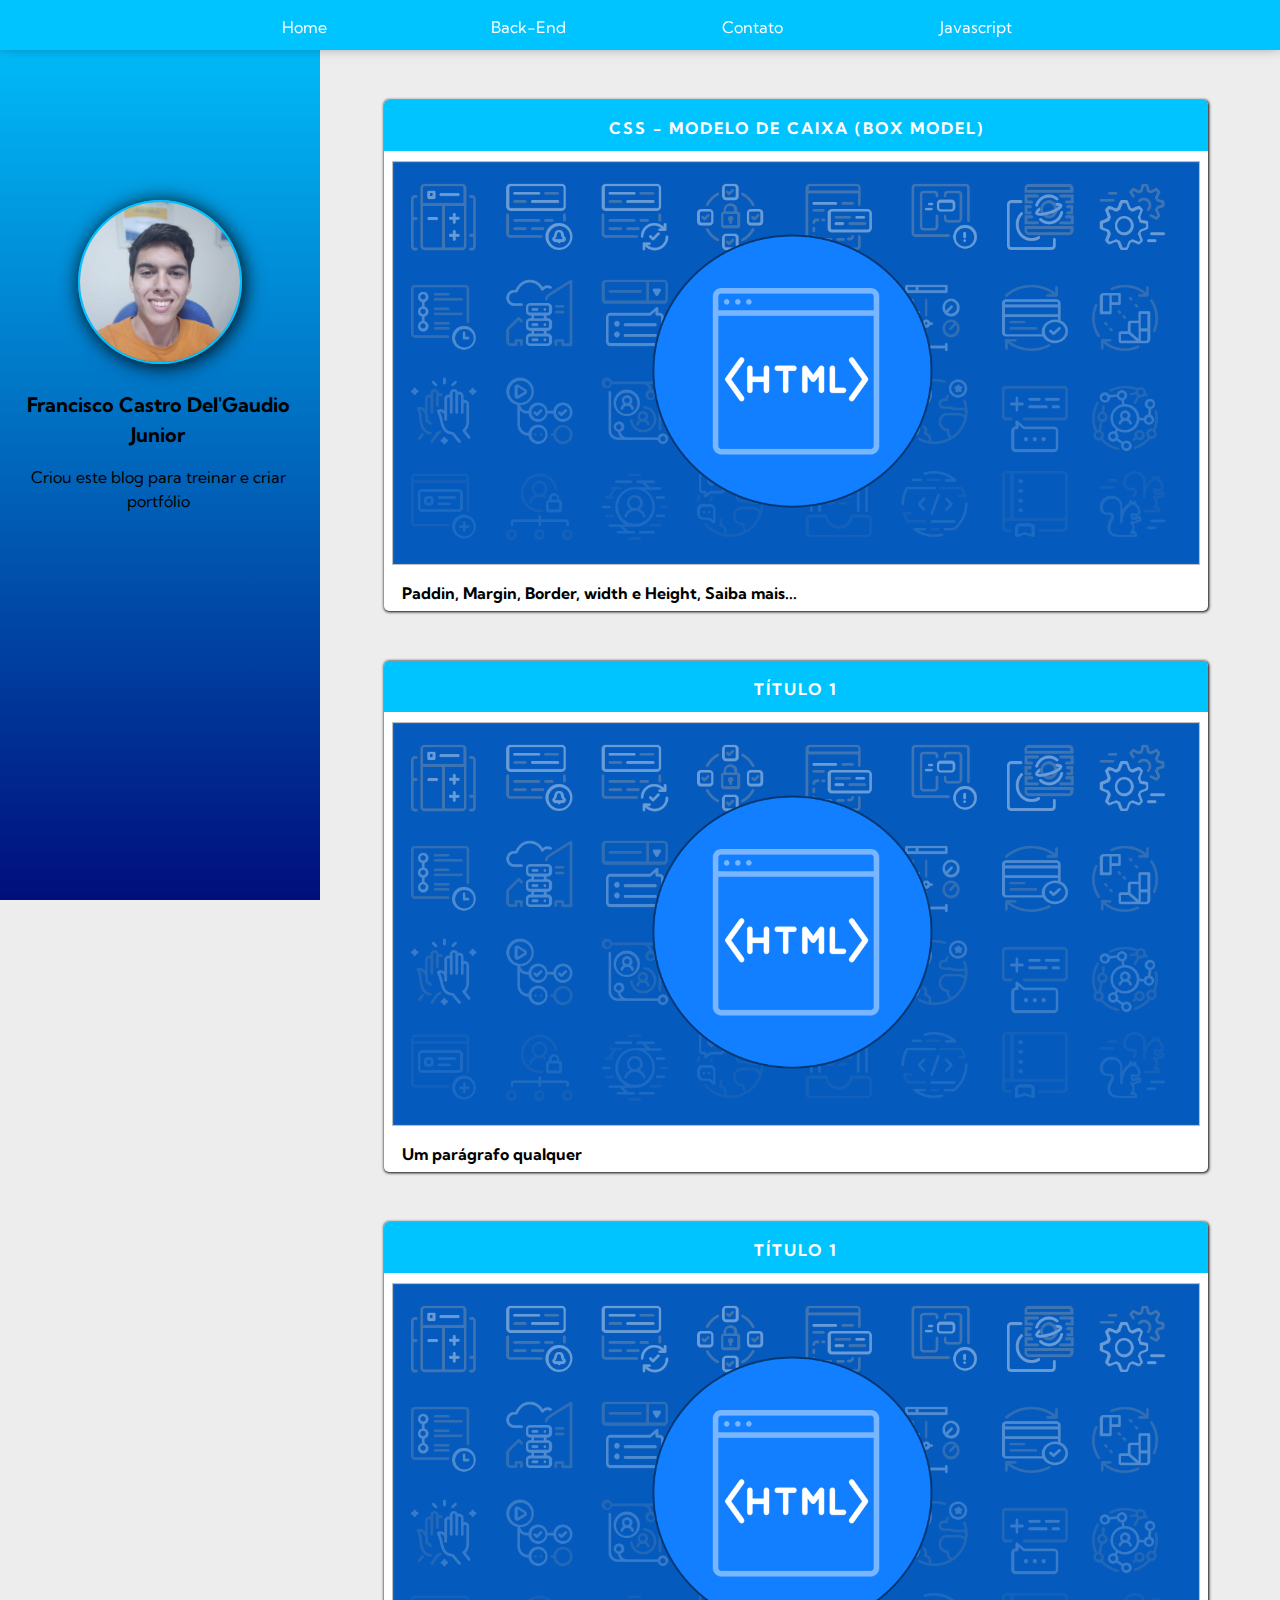
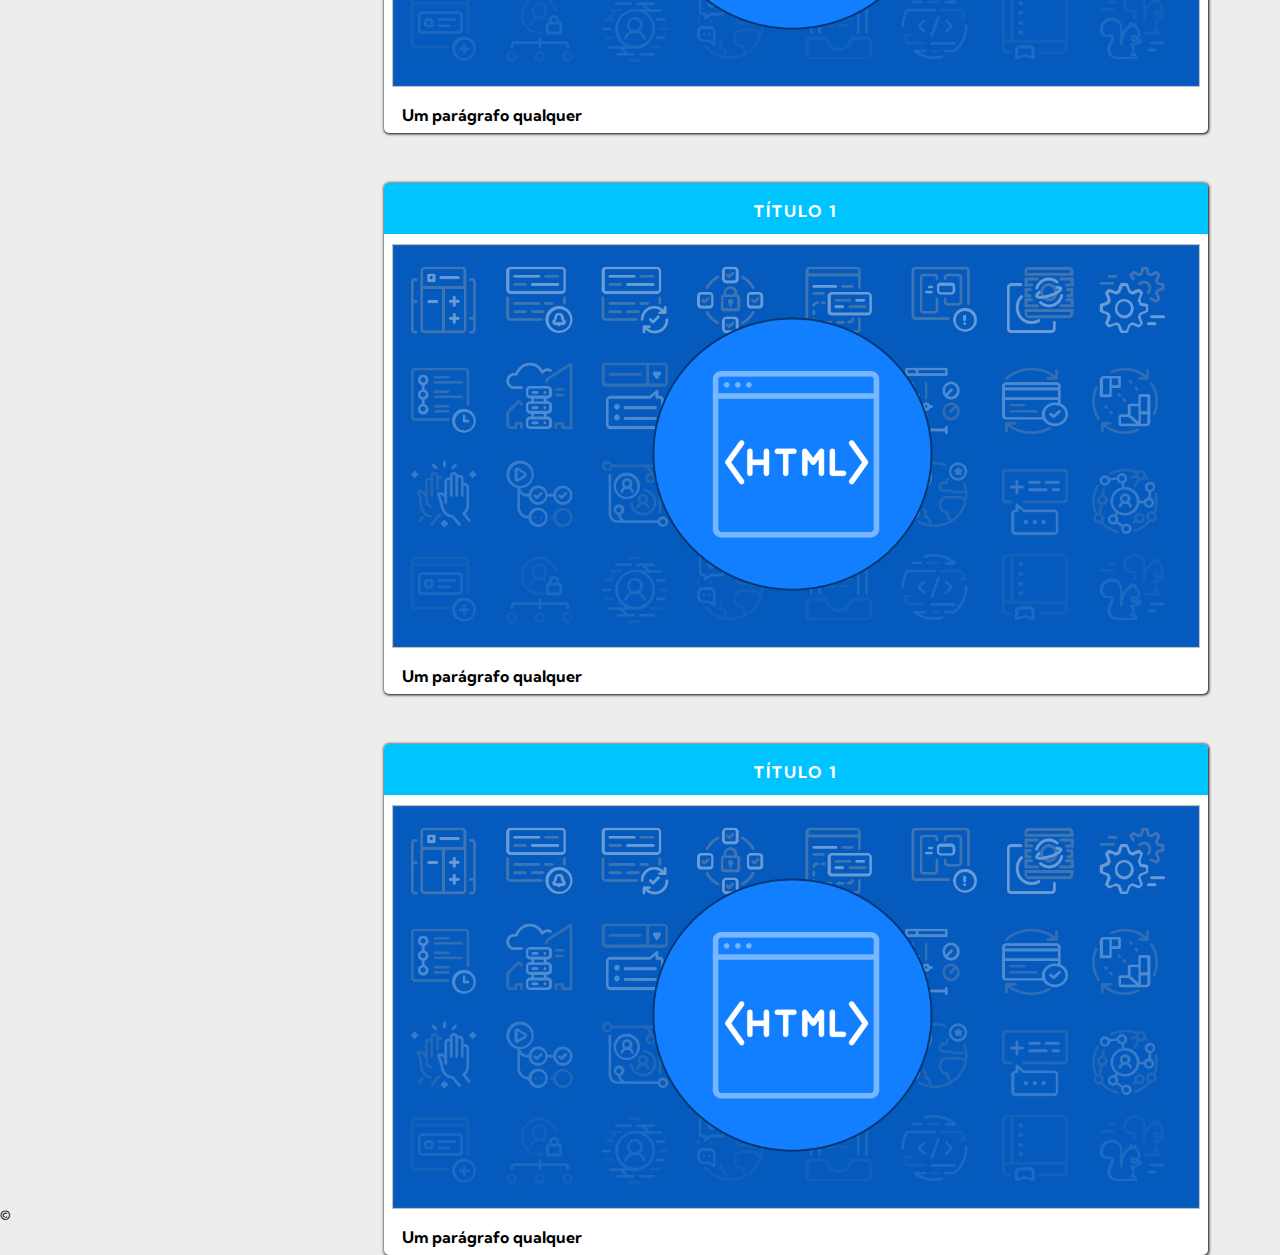
<file: index.html>
<!doctype html>
<html>
    <head>
        <title>BLOG | Del'Gaudio</title>
        <meta charset="UTF-8">
        <meta name="author" content="Francisco Castro Del'Gaudio Junior">
        <meta name="description" content="primeiro projeto pessoal">
        <link rel="stylesheet" href="css/reset.css">
        <link rel="stylesheet" href="css/estilo.css">
        
        <link href="https://fonts.googleapis.com/css2?family=Kumbh+Sans&display=swap" rel="stylesheet">
    </head>
    <body>
        <header>
            <div class="align">
            <img src="imagens/perfil.png">
            </div>
            <p class="paragrafo-header">Francisco Castro Del'Gaudio Junior</p>
            <p>Criou este blog para treinar e criar portfólio</p>
        </header>

        <nav>
            <ul>
                <li> <a href="index.html">Home</a>
                </li>
                <li> <a href="#"> Back-End</a>
                </li>
                <li> <a href="html/_contato.html">Contato</a>
                </li>
                <li> <a href="#">Javascript</a>
                </li>
            </ul>
        </nav>
        
        <main>
            <div class="artigo">
            <article>
                <a href="html/_postagem_um.html">
                <h1>CSS - MODELO DE CAIXA (BOX MODEL)</h1>
                <img src="imagens/html.png">
                <p>Paddin, Margin, Border, width e Height, Saiba mais... </p>
                </a>
            </article>
            </div>
            
            <div class="artigo">
             <article>
                 <a href="html/_postagem_um.html">
                <h1>TÍTULO 1</h1>
                <img src="imagens/html.png">
                <p>Um parágrafo qualquer</p>
                     </a>
            </article>
            </div>
            
            <div class="artigo">
             <article>
                 <a href="html/_postagem_um.html">
                <h1>TÍTULO 1</h1>
                <img src="imagens/html.png">
                <p>Um parágrafo qualquer</p>
                 </a>
            </article>
            </div>
            
            <div class="artigo">
             <article>
                 <a href="html/_postagem_um.html">
                <h1>TÍTULO 1</h1>
                <img src="imagens/html.png">
                <p>Um parágrafo qualquer</p>
                     </a>
            </article>
            </div>
            
            <div class="artigo">
             <article>
                 <a href="html/_postagem_um.html">
                <h1>TÍTULO 1</h1>
                <img src="imagens/html.png">
                <p>Um parágrafo qualquer</p>
                     </a>
            </article>
            </div>
        </main>
        
        <footer>
            <p>&copy;</p>
        </footer>

        <script>
            window.prompt('Assine o Newlaster. Apenas incula seu e-mail')
        </script>
    </body>
</html>
</file>
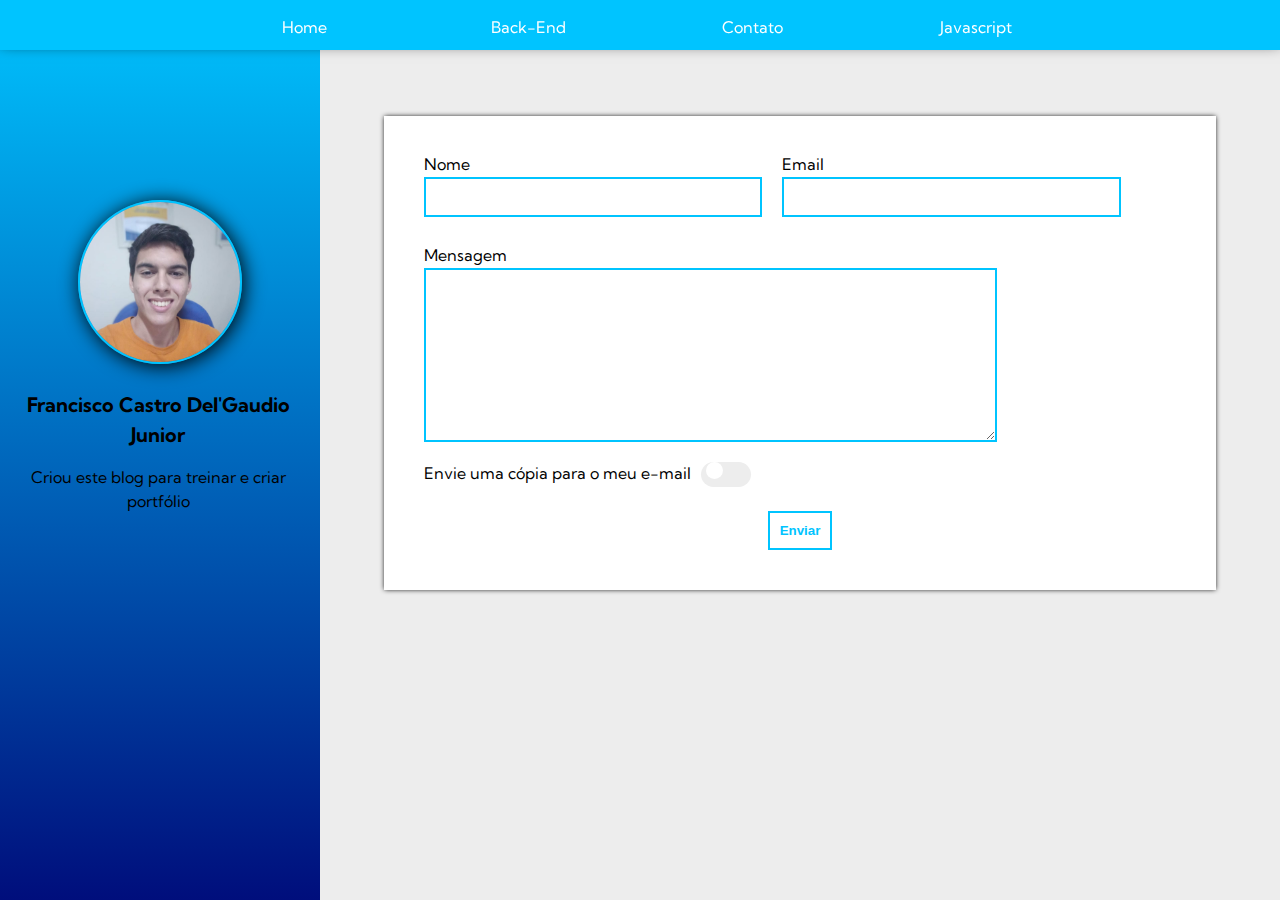
<file: html/_contato.html>
<!doctype html>
<html>
    <head>
        <title>BLOG | Del'Gaudio</title>
        <meta charset="UTF-8">
        <meta name="author" content="Francisco Castro Del'Gaudio Junior">
        <meta name="description" content="primeiro projeto pessoal">
        <meta name="keywords" content="#">
        <link rel="stylesheet" href="../css/reset.css">
        <link href="https://fonts.googleapis.com/css2?family=Kumbh+Sans&display=swap" rel="stylesheet">
        
        <style>
            body{
                font-family: 'Kumbh Sans', sans-serif;
                background: #ededed;
            }

            p::selection, h1::selection, li::selection{
                background-color: green;
            }

            /*CABEÇALHO*/
            header{
                position:fixed;
                background: linear-gradient(rgb(0, 196, 255), rgb(0, 14, 124));
                height: 100%;
                width: 25%;
                line-height: 1.5;
            }

            .align{
                text-align: center;
            }

            header img{
                width:50%;
                margin:200px 0 20px;
                border-radius:50%;
                border: solid rgb(0, 196, 255) 2px;
                box-shadow: 2px 2px 20px black;
            }

            .paragrafo-header{
                width: 99%;
                margin-bottom:15px;
                font-size: 20px;
                text-align: center;
                font-weight: bold;
            }

            .paragrafo-header + p{
                width: 99%;
                text-align: center;

            }
            /*FIM DO CABEÇALHO*/

            /*MENU*/
            nav{
                height: 50px;
                width: 100%;
                background-color: rgb(0, 196, 255);
                position: fixed;
                text-align: center;
                box-shadow: 0px -8px 15px;
                z-index: 999;
                top:0;
            }

            nav ul li{
                display: inline-block;
                margin: 6px 50px 0;
                text-align: center;
                padding: 13px 10px 10px 10px;
                width: 100px;
            }

            nav ul li a{
                padding: 13px 10px 10px 10px;
                text-decoration: none;
                color:white;
            }

            li a:hover{
                color: rgb(0, 196, 255);
                transition: 0.5s;
                background-color:white;
            }
            /*FIM DO MENU*/

            /*FORMULÁRIO*/
            form{
                margin:100px 30px 0 30%;
                background: white;
                width: 65%;
                padding: 40px;
                box-sizing: border-box;
                box-shadow: 0.1px 0.1px 5px black;
            }

            .contato{
                float:left;
                width: 45%;
                margin: 0 20px 30px 0;
            }

            .label-nome, .label-email, .label-msg{
                display: block;
                margin-bottom:5px;
            }

            #nome, #email{
                width: 100%;
                padding:10px;
                box-sizing: border-box;
                border:solid 2px rgb(0, 196, 255);
                font-family: 'Kumbh Sans', sans-serif;
                letter-spacing: 1.5px;
            }

            #texto{
                width: 100%;
                height: 150px;
                border: solid 2px rgb(0, 196, 255);
                font-family: 'Kumbh Sans', sans-serif;
                letter-spacing: 2px;
                padding: 10px;
                line-height: 2;
            }

            .focus:focus{
                box-shadow:0 0 0 0;
                outline: 0;
                font-weight: bold;
                background-color:#ededed
            }

            .clear{
                clear:left;
                display: block;
                width: 73%;
                margin-bottom:10px;
            }

            #botao{
                display: block;
                color:rgb(0, 196, 255);
                background: white;
                border:none;
                padding:10px;
                margin:30px auto 0;
                border:solid 2px rgb(0, 196, 255);
                font-weight: bold;
                cursor: pointer;
            }

            #botao:active{
                color:rgb(0, 196, 255);
                background: white;
                border:none;
                border:solid 2px rgb(0, 196, 255);
                font-weight: bold;
                outline:0;
            }

            #copia{
                margin-right: 10px;
            }
/*FIM FO FORMULÁRIO*/
            
/*CHECKBOX*/
            
             input[type="checkbox"]{
                display: none;
            }
            
            label{
                position: relative;
            }           
            
            input[type="checkbox"] + label:after{
                content: '';
                display: inline-block;
                width: 50px;
                height: 25px;
                background-color: #ededed;
                box-sizing: border-box;
                border-radius:500px;
                transition: all 0.1s linear;
                margin:0 0 0 10px;
                position: relative;
                top:8px;
            }
            
            input[type="checkbox"] + label span{
                width:17px;
                height:17px;
                position: absolute;
                top:-1px;
                right:28px;
                border-radius:50%;
                background-color:white;
                transition: all 0.1s linear;
                z-index: 999;
            }
            
            input[type="checkbox"]:checked + label span{
                position:absolute;
                top:-1px;
                right:5px;;
            }
            
            input[type="checkbox"]:checked + label:after{
                background-color: rgb(0, 196, 255);
            }
            
/*FIM DO CHECKBOX*/
            
        </style>
    </head>
    <body>
        <header>
            <div class="align">
            <img src="../imagens/perfil.png">
            </div>
            <p class="paragrafo-header">Francisco Castro Del'Gaudio Junior</p>
            <p>Criou este blog para treinar e criar portfólio</p>
        </header>

        <nav>
            <ul>
                <li> <a href="../index.html">Home</a>
                </li>
                <li> <a href="#"> Back-End</a>
                </li>
                <li> <a href="html/_contato.html">Contato</a>
                </li>
                <li> <a href="#">Javascript</a>
                </li>
            </ul>
        </nav>
        
        <main>
            
            <h1>FORMULÁRIO DE CONTATO</h1>
            <form action="#" method="post">
                <div class="contato">
                <label for="nome" class=label-nome>Nome</label> 
                <input type="text" id="nome" class="focus">
                </div>
                
                <div class="contato">
                <label for="email" class="label-email">Email</label> 
                <input type="email" id="email" class="focus">
                </div>   
                
                <div class="clear">
                <label for="texto" class="label-msg">Mensagem</label> 
                <textarea id="texto" value="texto" class=focus></textarea>
                </div>
                
                <div class=""> 
                <input type="Checkbox" id="copia" value="sim">
                    <label for="copia"><span></span>Envie uma cópia para o meu e-mail</label>
                </div>    
                
                <input type="submit" value="Enviar" id="botao">
            </form>
            
        </main>
        
        <footer>
        </footer>
    </body>
</html>
</file>
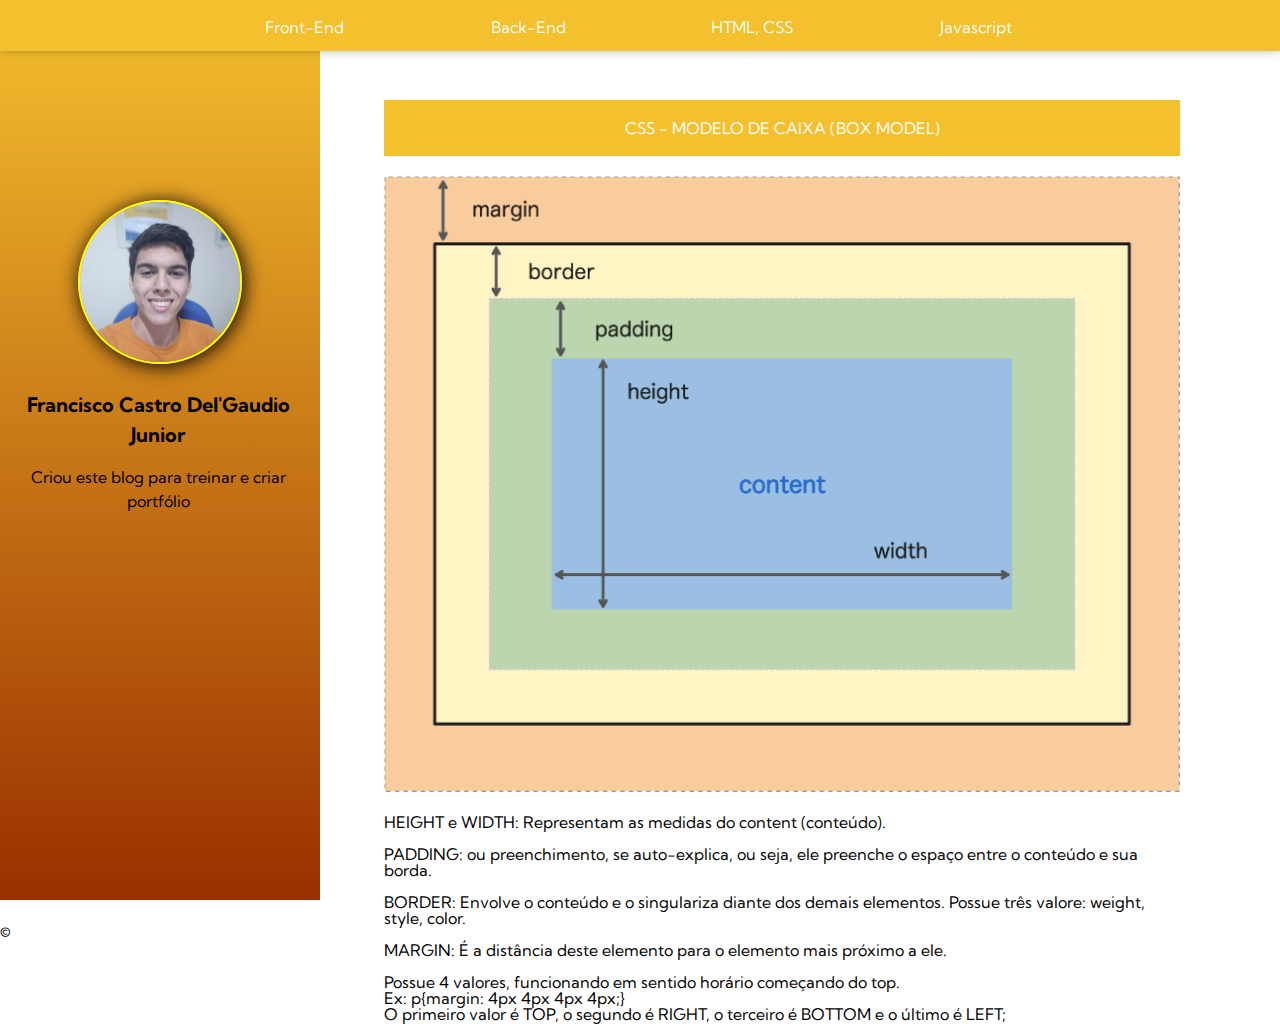
<file: html/_postagem_um.html>
<!doctype html>
<html>
    <head>
        <title>BLOG | Del'Gaudio</title>
        <meta charset="UTF-8">
        <meta name="author" content="Francisco Castro Del'Gaudio Junior">
        <meta name="description" content="primeiro projeto pessoal">
        <meta name="keywords" content="#">
        <link href="https://fonts.googleapis.com/css2?family=Kumbh+Sans&display=swap" rel="stylesheet">
        <link rel="stylesheet" href="../css/reset.css">
        
        <style>
            body{
                font-family: 'Kumbh Sans', sans-serif;
            }
/*NAV*/
            
            nav{
    height: 50px;
    width: 100%;
    background-color: #f5c02e;
    position: fixed;
    text-align: center;
    box-shadow: 0px -8px 15px;
    border-bottom:solid 1px rgba(0, 0, 0, 0);
    z-index: 999;
    top:0;
}

nav ul li{
    display: inline-block;
    margin: 6px 50px 0;
    text-align: center;
    padding: 13px 10px 10px 10px;
    width: 100px;
    color:white;
}

li:hover{
    color: #f5c02e;
    transition: 0.5s;
    background-color: white;
    cursor: pointer;
}
            
/*fim da NAV*/
            
            /*CABEÇALHO*/
header{
    position:fixed;
    background: linear-gradient(#f5c02e, #9a2f00);
    height: 100%;
    width: 25%;
    line-height: 1.5;
}

.align{
    text-align: center;
}

header img{
    width:50%;
    margin:200px 0 20px;
    border-radius:50%;
    border: solid yellow 2px;
    box-shadow: 2px 2px 20px black;
}

.paragrafo-header{
    width: 99%;
    margin-bottom:15px;
    font-size: 20px;
    text-align: center;
    font-weight: bold;
}

.paragrafo-header + p{
    width: 99%;
    text-align: center;

}
/*FIM DO CABEÇALHO*/
            
            main{
                position:relative;
                top:100px;
                margin:0 100px 0 30%;
            }
            
            main h1{
                color:white;;
                text-align: center;
                background: #f5c02e;
                padding: 20px;
            }
            
            main img{
                width: 100%;
                margin: 20px 0;
            }
            
        </style>
        
    </head>
    <body>
        <header>
            <div class="align">
            <img src="../imagens/perfil.png">
            </div>
            <p class="paragrafo-header">Francisco Castro Del'Gaudio Junior</p>
            <p>Criou este blog para treinar e criar portfólio</p>
        </header>

        <nav>
            <ul>
                <li> Front-End
                </li>
                <li> Back-End
                </li>
                <li> HTML, CSS
                </li>
                <li> Javascript
                </li>
            </ul>
        </nav>
        
        <main>
            <h1>CSS - MODELO DE CAIXA (BOX MODEL)</h1>
            <img src="../imagens/paginaum.png">
            <p>
            HEIGHT e WIDTH: Representam as medidas do content (conteúdo).<br><br>
            PADDING: ou preenchimento, se auto-explica, ou seja, ele preenche o espaço entre o conteúdo e sua borda.<br><br>
            BORDER: Envolve o conteúdo e o singulariza diante dos demais elementos. Possue três valore: weight, style, color. <br><br>
            MARGIN: É a distância deste elemento para o elemento mais próximo a ele.<br><br> Possue 4 valores, funcionando em sentido horário começando do top.<br> Ex: p{margin: 4px 4px 4px 4px;}<br> O primeiro valor é TOP, o segundo é RIGHT, o terceiro é BOTTOM e o último é LEFT;
            </p>
        </main>
        
        <footer>
            <p>&copy;</p>
        </footer>
    </body>
</html>
</file>
<file: css/estilo.css>
body{
    font-family: 'Kumbh Sans', sans-serif;
    background: #ededed;
}

p::selection, h1::selection, li::selection{
    background-color: green;
}

/*CABEÇALHO*/
header{
    position:fixed;
    background: linear-gradient(rgb(0, 196, 255), rgb(0, 14, 124));
    height: 100%;
    width: 25%;
    line-height: 1.5;
}

.align{
    text-align: center;
}

header img{
    width:50%;
    margin:200px 0 20px;
    border-radius:50%;
    border: solid rgb(0, 196, 255) 2px;
    box-shadow: 2px 2px 20px black;
}

.paragrafo-header{
    width: 99%;
    margin-bottom:15px;
    font-size: 20px;
    text-align: center;
    font-weight: bold;
}

.paragrafo-header + p{
    width: 99%;
    text-align: center;

}
/*FIM DO CABEÇALHO*/

/*MENU*/
nav{
    height: 50px;
    width: 100%;
    background-color: rgb(0, 196, 255);
    position: fixed;
    text-align: center;
    box-shadow: 0px -8px 15px;
    z-index: 999;
    top:0;
}

nav ul li{
    display: inline-block;
    margin: 6px 50px 0;
    text-align: center;
    padding: 13px 10px 10px 10px;
    width: 100px;
}

nav ul li a{
    padding: 13px 10px 10px 10px;
    text-decoration: none;
    color:white;
}

li a:hover{
    color: rgb(0, 196, 255);
    transition: 0.5s;
    background-color:white;
}
/*FIM DO MENU*/

/*ARTICLE*/
main{
    width:70%;
    margin:0 0 0 30%;
    box-sizing: border-box;
    position: relative;
    top:100px;
}

.artigo{
    margin: 0 8% 50px 0;
    box-shadow: .1px .1px 3px black;
    border-radius:5px;
    background: white;
}

article a img{
    display:block;
    width: 98%;
    margin:auto;
}

article a h1{
    width: 100%;
    margin:0 auto 10px;
    font-weight: bold;
    background:rgb(0, 196, 255);
    padding:20px 0 15px;
    box-sizing: border-box;
    color:white;
    text-align: center;
    border-radius: 5px 5px 0 0;
    letter-spacing: 2px;
}

article a p{
    width: 98%;
    margin:10px auto;
    font-weight: bold;
    padding: 10px;
    box-sizing: border-box;
}

article a{
    text-decoration: none;
    color:black;
}
/*FIM DO ARTICLE*/
/*THUMBS*/
article{
    position: relative;
}

article a:before{
    content: '';
    position: absolute;
    top:0;
    left:0;
    background: rgba(0, 0, 0, 0);
    width:100%;
    height: 100%;    
    border-radius:5px;
}

article a:after{
    content:'Leia o Artigo Completo';
    position:absolute;
    top:50%;
    left:50%;
    transform: translate(-50%, -50%);
    color:white;
    opacity: 0;
    padding: 15px 20px;
    background-color: rgb(0, 196, 255);
    color:white;
}

article a:hover:before{
    transition:all 0.5s;
    background: rgba(0, 0, 0, 0.9);
}

article a:hover:after{
    transition:all 0.5s;
    opacity:1;
}
/*FIM DAS THUMBS*/
</file>
